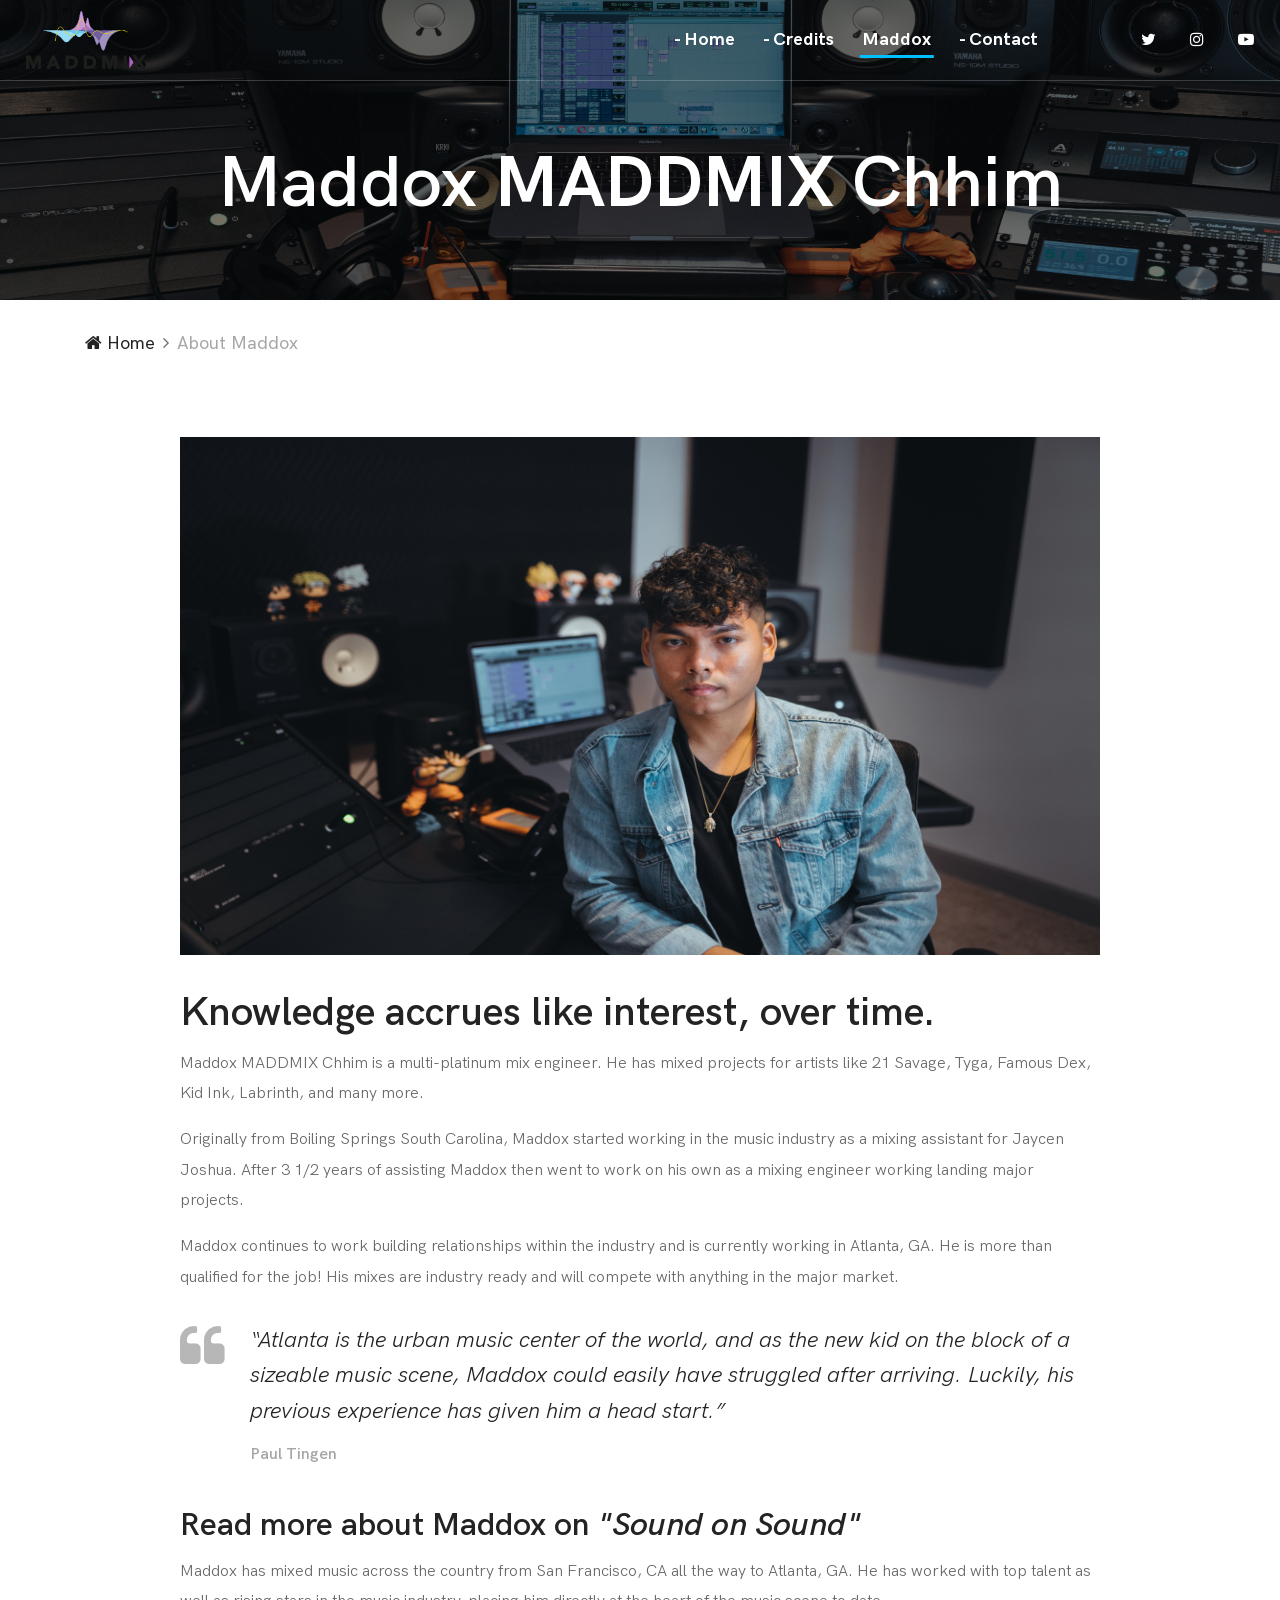
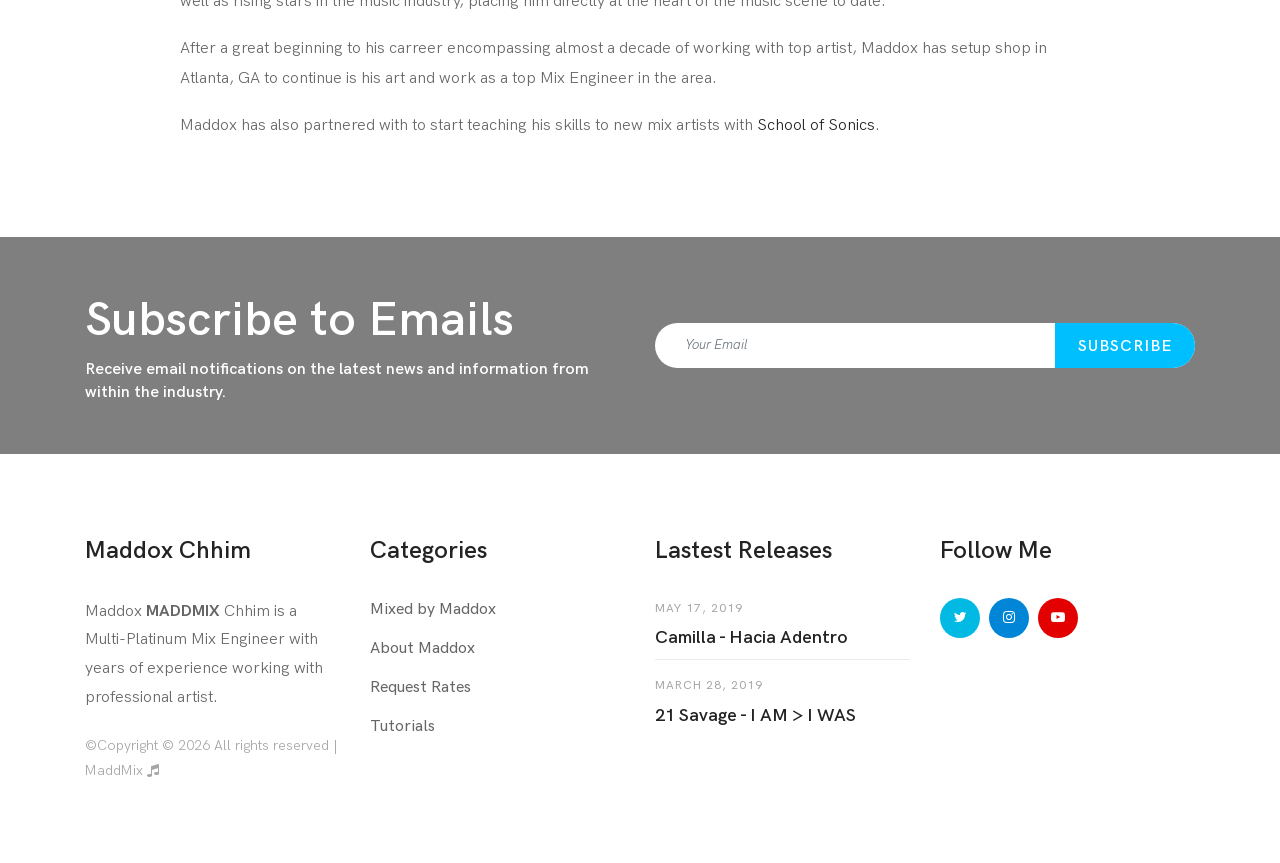
<file: about.html>
<!DOCTYPE html>
<html lang="en">

<head>
    <meta charset="UTF-8">
    <meta http-equiv="X-UA-Compatible" content="IE=edge">
    <meta name="viewport" content="width=device-width, initial-scale=1, shrink-to-fit=no">
    <title>MaddMix</title>
    <meta name="twitter:card" content="Maddox Chhim">
    <meta name="twitter:site" content="@maddoxchhim">
    <meta name="twitter:title" content="Maddox MaddMix Chhim">
    <meta name="twitter:description" content="Maddox MaddMix Chhim is a Multi-Platinum Mix Engineer with years of experience working with professional artist.">
    <meta name="twitter:creator" content="@maddoxchhim">
    <meta name="twitter:image" content="https://pbs.twimg.com/profile_images/1021459312164581377/rj-jFl7R_400x400.jpg">
    <link rel="icon" href="./img/bg-img/logo.png">
    <link rel="stylesheet" href="style.css">
</head>

<body>
    <div id="preloader">
        <div class="preloader-thumbnail"> <img src="./img/core-img/preloader.png" alt=""></div>
    </div>
    <header class="header-area">
        <div class="main-header-area">
            <div class="classy-nav-container breakpoint-off">
                <nav class="classy-navbar justify-content-between" id="pocaNav">
                    <a class="nav-brand" href="index.html"><img src="./img/bg-img/logo.png" alt=""></a>
                    <div class="classy-navbar-toggler"> <span class="navbarToggler"><span></span><span></span><span></span></span>
                    </div>
                    <div class="classy-menu">
                        <div class="classycloseIcon">
                            <div class="cross-wrap"><span class="top"></span><span class="bottom"></span></div>
                        </div>
                        <div class="classynav">
                            <ul id="nav">
                                <li><a href="./index.html">- Home</a></li>
                                <li><a href="./credits.html">- Credits</a></li>
                                <li class="current-item"><a href="./about.html"> Maddox</a></li>
                                <li><a href="./contact.html">- Contact</a></li>
                            </ul>
                            <div class="top-search-area"></div>
                            <div class="top-social-area">
                                <a href="https://twitter.com/maddoxchhim" class="fa fa-twitter" aria-hidden="true"></a>
                                <a href="https://instagram.com/maddmix" class="fa fa-instagram" aria-hidden="true"></a>
                                <a href="https://www.youtube.com/channel/UCFAqXfN6iyW7nktnCGtldpQ" class="fa fa-youtube-play" aria-hidden="true"></a>
                            </div>
                        </div>
                    </div>
                </nav>
            </div>
        </div>
    </header>
    <div class="breadcumb-area bg-img bg-overlay" style="background-image: url(img/bg-img/1.jpg);">
        <div class="container h-100">
            <div class="row h-100 align-items-center">
                <div class="col-12">
                    <h2 class="title mt-70">Maddox <strong>MADDMIX</strong> Chhim</h2></div>
            </div>
        </div>
    </div>
    <div class="breadcumb--con">
        <div class="container">
            <div class="row">
                <div class="col-12">
                    <nav aria-label="breadcrumb">
                        <ol class="breadcrumb">
                            <li class="breadcrumb-item"><a href="./index.html"><i class="fa fa-home"></i> Home</a></li>
                            <li class="breadcrumb-item active" aria-current="page">About Maddox</li>
                        </ol>
                    </nav>
                </div>
            </div>
        </div>
    </div>
    <section class="about-us-area section-padding-0-80 mt-50">
        <div class="container">
            <div class="row justify-content-center">
                <div class="col-12 col-lg-10">
                    <div class="about-us-content"> <img src="./img/bg-img/31.jpg" class="mb-30" alt="">
                        <h1>Knowledge accrues like interest, over time.</h1>
                        <p>Maddox MADDMIX Chhim is a multi-platinum mix engineer. He has mixed projects for artists like 21 Savage, Tyga, Famous Dex, Kid Ink, Labrinth, and many more.</p>
                        <p>Originally from Boiling Springs South Carolina, Maddox started working in the music industry as a mixing assistant for Jaycen Joshua. After 3 1/2 years of assisting Maddox then went to work on his own as a mixing engineer working landing major projects.</p>
                        <p>Maddox continues to work building relationships within the industry and is currently working in Atlanta, GA. He is more than qualified for the job! His mixes are industry ready and will compete with anything in the major market.</p>
                        <blockquote class="poca-blockquote d-flex">
                            <div class="icon"> <i class="fa fa-quote-left" aria-hidden="true"></i></div>
                            <div class="text">
                                <h5>“Atlanta is the urban music center
                                of the world, and as the new kid on the block of a sizeable music scene, Maddox could easily have struggled after arriving. Luckily, his previous experience has given him a head start.”</h5>
                                <h6>Paul Tingen</h6></div>
                        </blockquote>
                        <h2>Read more about Maddox on <a href="https://www.soundonsound.com/techniques/inside-track-21-savage"><i>"Sound on Sound"</i></a></h2>
                        <p>Maddox has mixed music across the country from San Francisco, CA all the way to Atlanta, GA. He has worked with top talent as well as rising stars in the music industry, placing him directly at the heart of the music scene to date. </p>
                        <p>After a great beginning to his carreer encompassing almost a decade of working with top artist, Maddox has setup shop in Atlanta, GA to continue is his art and work as a top Mix Engineer in the area. </p>    
                        <p>Maddox has also partnered with to start teaching his skills to new mix artists with <a href="https://www.youtube.com/channel/UCFAqXfN6iyW7nktnCGtldpQ">School of Sonics</a>.</p>
                        </div>
                </div>
            </div>
        </div>
    </section>
    <section class="poca-newsletter-area bg-img bg-overlay pt-50 jarallax" style="background-image: url(img/bg-img/37.jpg);">
        <div class="container">
            <div class="row align-items-center">
                <div class="col-12 col-lg-6">
                    <div class="newsletter-content mb-50">
                        <h2>Subscribe to Emails</h2>
                        <h6>Receive email notifications on the latest news and information from within the industry.</h6></div>
                </div>
                <div class="col-12 col-lg-6">
                    <div class="newsletter-form mb-50">
                        <form action="#" method="post">
                            <input type="email" name="nl-email" class="form-control" placeholder="Your Email">
                            <button type="submit" class="btn">Subscribe</button>
                        </form>
                    </div>
                </div>
            </div>
        </div>
    </section>
    <footer class="footer-area section-padding-80-0">
        <div class="container">
            <div class="row">
                <div class="col-12 col-sm-6 col-lg-3">
                    <div class="single-footer-widget mb-80">
                        <h4 class="widget-title">Maddox Chhim</h4>
                        <p>Maddox <strong>MADDMIX</strong> Chhim is a Multi-Platinum Mix Engineer with years of experience working with professional artist.</p>
                        <div class="copywrite-content">
                            <p>&copy;Copyright &copy;
                                <script>
                                    document.write(new Date().getFullYear());
                                </script> All rights reserved | MaddMix <i class="fa fa-music" aria-hidden="true"></i></p>
                        </div>
                    </div>
                </div>
                <div class="col-12 col-sm-6 col-lg-3">
                    <div class="single-footer-widget mb-80">
                        <h4 class="widget-title">Categories</h4>
                        <nav>
                            <ul class="catagories-nav">
                                <li><a href="./credits.html">Mixed by Maddox</a></li>
                                <li><a href="./about.html">About Maddox</a></li>
                                <li><a href="./contact.html">Request Rates</a></li>
                                <li><a href="https://www.youtube.com/channel/UCFAqXfN6iyW7nktnCGtldpQ">Tutorials</a></li>
                            </ul>
                        </nav>
                    </div>
                </div>
                <div class="col-12 col-sm-6 col-lg-3">
                    <div class="single-footer-widget mb-80">
                        <h4 class="widget-title">Lastest Releases</h4>
                        <div class="single-latest-episodes">
                            <p class="episodes-date">May 17, 2019</p> <a href="#" class="episodes-title">Camilla - Hacia Adentro</a></div>
                        <div class="single-latest-episodes">
                            <p class="episodes-date">March 28, 2019</p> <a href="#" class="episodes-title">21 Savage - I AM > I WAS</a></div>
                    </div>
                </div>
                <div class="col-12 col-sm-6 col-lg-3">
                    <div class="single-footer-widget mb-80">
                        <h4 class="widget-title">Follow Me</h4>
                        <div class="footer-social-info"> <a href="https://twitter.com/maddoxchhim" class="twitter" data-toggle="tooltip" data-placement="top" title="Twitter"><i class="fa fa-twitter"></i></a> <a href="https://instagram.com/maddmix" class="instagram" data-toggle="tooltip" data-placement="top" title="Instagram"><i class="fa fa-instagram"></i></a> <a href="https://www.youtube.com/channel/UCFAqXfN6iyW7nktnCGtldpQ" class="youtube" data-toggle="tooltip" data-placement="top" title="YouTube"><i class="fa fa-youtube-play"></i></a></div>
                    </div>
                </div>
            </div>
        </div>
    </footer>
    <script src="js/jquery.min.js"></script>
    <script src="js/popper.min.js"></script>
    <script src="js/bootstrap.min.js"></script>
    <script src="js/poca.bundle.js"></script>
    <script src="js/default-assets/active.js"></script>
</body>
</file>
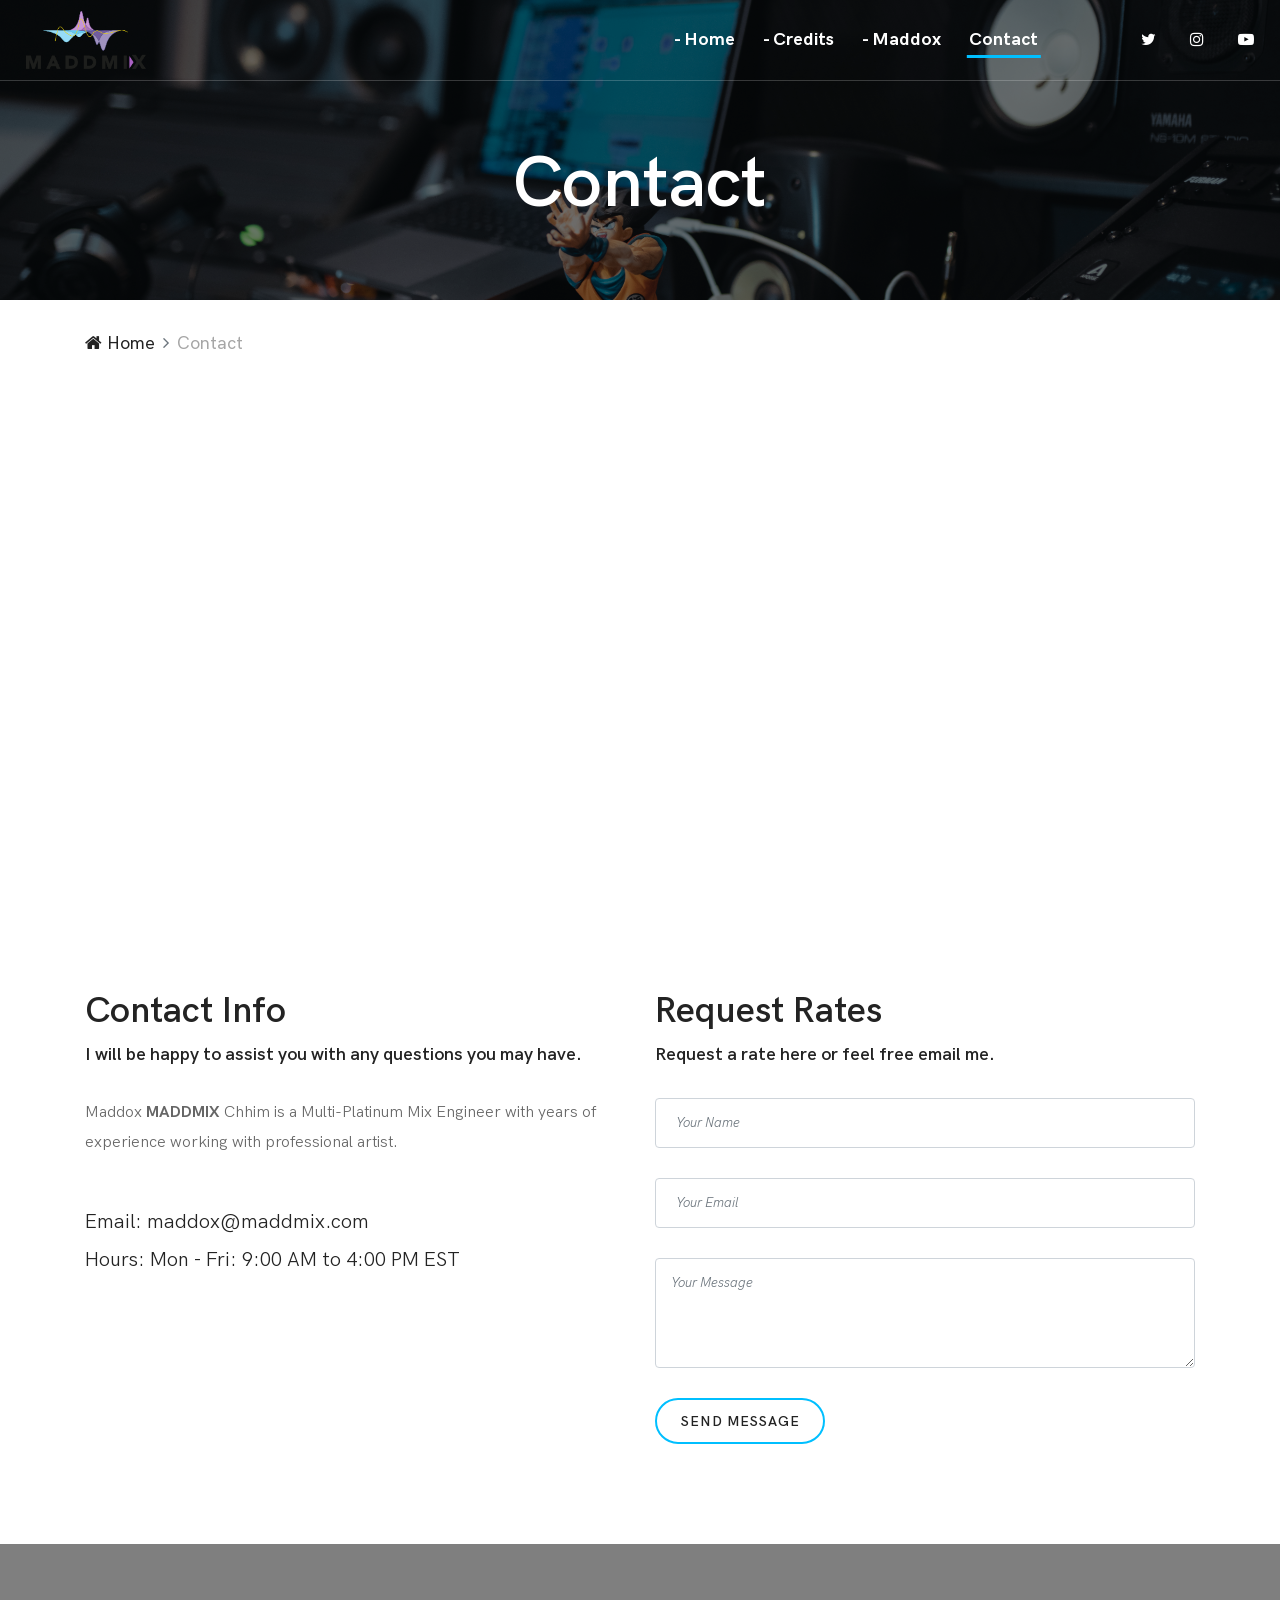
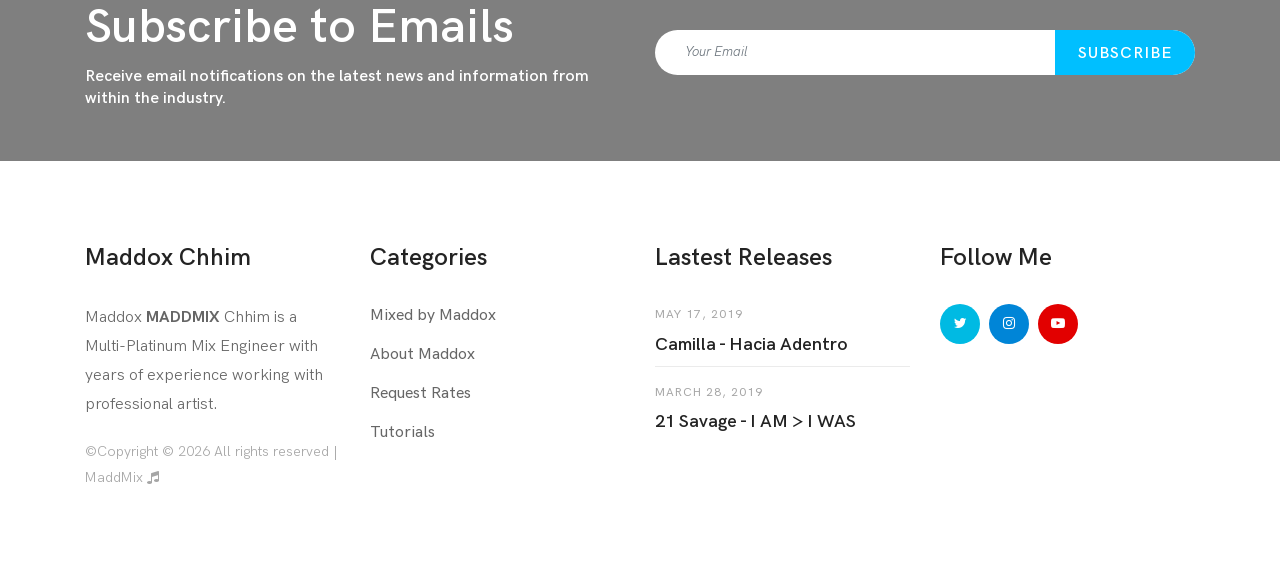
<file: contact.html>
<!DOCTYPE html>
<html lang="en">

<head>
    <meta charset="UTF-8">
    <meta http-equiv="X-UA-Compatible" content="IE=edge">
    <meta name="viewport" content="width=device-width, initial-scale=1, shrink-to-fit=no">
    <title>MaddMix</title>
    <meta name="twitter:card" content="Maddox Chhim">
    <meta name="twitter:site" content="@maddoxchhim">
    <meta name="twitter:title" content="Maddox MaddMix Chhim">
    <meta name="twitter:description" content="Maddox MaddMix Chhim is a Multi-Platinum Mix Engineer with years of experience working with professional artist.">
    <meta name="twitter:creator" content="@maddoxchhim">
    <meta name="twitter:image" content="https://pbs.twimg.com/profile_images/1021459312164581377/rj-jFl7R_400x400.jpg">
    <link rel="icon" href="./img/bg-img/logo.png">
    <link rel="stylesheet" href="style.css">
</head>

<body>
    <div id="preloader">
        <div class="preloader-thumbnail"> <img src="./img/core-img/preloader.png" alt=""></div>
    </div>
    <header class="header-area">
        <div class="main-header-area">
            <div class="classy-nav-container breakpoint-off">
                <nav class="classy-navbar justify-content-between" id="pocaNav">
                    <a class="nav-brand" href="index.html"><img src="./img/bg-img/logo.png" alt=""></a>
                    <div class="classy-navbar-toggler"> <span class="navbarToggler"><span></span><span></span><span></span></span>
                    </div>
                    <div class="classy-menu">
                        <div class="classycloseIcon">
                            <div class="cross-wrap"><span class="top"></span><span class="bottom"></span></div>
                        </div>
                        <div class="classynav">
                            <ul id="nav">
                                <li><a href="./index.html">- Home</a></li>
                                <li><a href="./credits.html">- Credits</a></li>
                                <li><a href="./about.html">- Maddox</a></li>
                                <li class="current-item"><a href="./contact.html"> Contact</a></li>
                            </ul>
                            <div class="top-search-area"></div>
                            <div class="top-social-area">
                                <a href="https://twitter.com/maddoxchhim" class="fa fa-twitter" aria-hidden="true"></a>
                                <a href="https://instagram.com/maddmix" class="fa fa-instagram" aria-hidden="true"></a>
                                <a href="https://www.youtube.com/channel/UCFAqXfN6iyW7nktnCGtldpQ" class="fa fa-youtube-play" aria-hidden="true"></a>
                            </div>
                        </div>
                    </div>
                </nav>
            </div>
        </div>
    </header>
    <div class="breadcumb-area bg-img bg-overlay" style="background-image: url(img/bg-img/studio1.jpg);">
        <div class="container h-100">
            <div class="row h-100 align-items-center">
                <div class="col-12">
                    <h2 class="title mt-70">Contact</h2></div>
            </div>
        </div>
    </div>
    <div class="breadcumb--con">
        <div class="container">
            <div class="row">
                <div class="col-12">
                    <nav aria-label="breadcrumb">
                        <ol class="breadcrumb">
                            <li class="breadcrumb-item"><a href="./index.html"><i class="fa fa-home"></i> Home</a></li>
                            <li class="breadcrumb-item active" aria-current="page">Contact</li>
                        </ol>
                    </nav>
                </div>
            </div>
        </div>
    </div>
    <section class="poca-contact-area mt-50 mb-100">
        <div class="container">
            <div class="row">
                <div class="col-12">
                    <div class="google-maps mb-100">
                        <iframe src="https://maps.google.com/maps?q=atlanta%20georgia&t=&z=13&ie=UTF8&iwloc=&output=embed" allowfullscreen></iframe>
                    </div>
                </div>
            </div>
            <div class="row">
                <div class="col-12 col-md-6">
                    <div class="contact-information">
                        <div class="contact-heading mb-50">
                            <h2>Contact Info</h2>
                            <h6>I will be happy to assist you with any questions you may have.</h6>
                            <p>Maddox <strong>MADDMIX</strong> Chhim is a Multi-Platinum Mix Engineer with years of experience working with professional artist.</p>
                        </div>
                        <h5>Email: maddox@maddmix.com</h5>
                        <h5>Hours: Mon - Fri: 9:00 AM to 4:00 PM EST</h5></div>
                </div>
                <div class="col-12 col-md-6">
                    <div class="contact-form">
                        <div class="contact-heading">
                            <h2>Request Rates</h2>
                            <h5>Request a rate here or feel free email me.</h5></div>
                        <form action="#" method="post">
                            <div class="row">
                                <div class="col-12">
                                    <input type="text" name="message-name" class="form-control mb-30" placeholder="Your Name">
                                </div>
                                <div class="col-12">
                                    <input type="email" name="message-email" class="form-control mb-30" placeholder="Your Email">
                                </div>
                                <div class="col-12">
                                    <textarea name="message" class="form-control mb-30" placeholder="Your Message"></textarea>
                                </div>
                                <div class="col-12">
                                    <button type="submit" class="btn poca-btn">Send Message</button>
                                </div>
                            </div>
                        </form>
                    </div>
                </div>
            </div>
        </div>
    </section>
    <section class="poca-newsletter-area bg-img bg-overlay pt-50 jarallax" style="background-image: url(img/bg-img/37.jpg);">
        <div class="container">
            <div class="row align-items-center">
                <div class="col-12 col-lg-6">
                    <div class="newsletter-content mb-50">
                        <h2>Subscribe to Emails</h2>
                        <h6>Receive email notifications on the latest news and information from within the industry.</h6></div>
                </div>
                <div class="col-12 col-lg-6">
                    <div class="newsletter-form mb-50">
                        <form action="#" method="post">
                            <input type="email" name="nl-email" class="form-control" placeholder="Your Email">
                            <button type="submit" class="btn">Subscribe</button>
                        </form>
                    </div>
                </div>
            </div>
        </div>
    </section>
    <footer class="footer-area section-padding-80-0">
        <div class="container">
            <div class="row">
                <div class="col-12 col-sm-6 col-lg-3">
                    <div class="single-footer-widget mb-80">
                        <h4 class="widget-title">Maddox Chhim</h4>
                        <p>Maddox <strong>MADDMIX</strong> Chhim is a Multi-Platinum Mix Engineer with years of experience working with professional artist.</p>
                        <div class="copywrite-content">
                            <p>&copy;Copyright &copy;
                                <script>
                                    document.write(new Date().getFullYear());
                                </script> All rights reserved | MaddMix <i class="fa fa-music" aria-hidden="true"></i></p>
                        </div>
                    </div>
                </div>
                <div class="col-12 col-sm-6 col-lg-3">
                    <div class="single-footer-widget mb-80">
                        <h4 class="widget-title">Categories</h4>
                        <nav>
                            <ul class="catagories-nav">
                                <li><a href="./credits.html">Mixed by Maddox</a></li>
                                <li><a href="./about.html">About Maddox</a></li>
                                <li><a href="./contact.html">Request Rates</a></li>
                                <li><a href="https://www.youtube.com/channel/UCFAqXfN6iyW7nktnCGtldpQ">Tutorials</a></li>
                            </ul>
                        </nav>
                    </div>
                </div>
                <div class="col-12 col-sm-6 col-lg-3">
                    <div class="single-footer-widget mb-80">
                        <h4 class="widget-title">Lastest Releases</h4>
                        <div class="single-latest-episodes">
                            <p class="episodes-date">May 17, 2019</p> <a href="#" class="episodes-title">Camilla - Hacia Adentro</a></div>
                        <div class="single-latest-episodes">
                            <p class="episodes-date">March 28, 2019</p> <a href="#" class="episodes-title">21 Savage - I AM > I WAS</a></div>
                    </div>
                </div>
                <div class="col-12 col-sm-6 col-lg-3">
                    <div class="single-footer-widget mb-80">
                        <h4 class="widget-title">Follow Me</h4>
                        <div class="footer-social-info"> <a href="https://twitter.com/maddoxchhim" class="twitter" data-toggle="tooltip" data-placement="top" title="Twitter"><i class="fa fa-twitter"></i></a> <a href="https://instagram.com/maddmix" class="instagram" data-toggle="tooltip" data-placement="top" title="Instagram"><i class="fa fa-instagram"></i></a> <a href="https://www.youtube.com/channel/UCFAqXfN6iyW7nktnCGtldpQ" class="youtube" data-toggle="tooltip" data-placement="top" title="YouTube"><i class="fa fa-youtube-play"></i></a></div>
                    </div>
                </div>
            </div>
        </div>
    </footer>
    <script src="js/jquery.min.js"></script>
    <script src="js/popper.min.js"></script>
    <script src="js/bootstrap.min.js"></script>
    <script src="js/poca.bundle.js"></script>
    <script src="js/default-assets/active.js"></script>
</body>

</html>
</file>
<file: style.css>
/* *********************************************
[Master Stylesheet]

Template Name: Poca - Podcast & Music Template
Template Author: Colorlib
Version: 1.0.0
Last Update: Dec 14, 2018

*********************************************

[Tables of CSS Content]

+ body
 - 01.0 Reboot CSS
 - 02.0 Spacing CSS
 - 03.0 Preloader CSS
 - 04.0 Heading CSS
 - 05.0 Backtotop CSS
 - 06.0 Buttons CSS
 - 07.0 Header CSS
 - 08.0 Hero CSS
 - 09.0 Music CSS
 - 10.0 Guest CSS
 - 11.0 About CSS
 - 12.0 Newsletter CSS
 - 13.0 Breadcrumb CSS
 - 14.0 Blog CSS
 - 15.0 Widget CSS
 - 16.0 Footer CSS
 - 17.0 Contact CSS

  ---------------------------------------------
  [Color Codes]

  $heading: #232323; [Heading Color]
  $text: #666666; [Text Color]
  $bg-gray: #f4f4f4; [Gray Background]
  $primary: #00BFFF; [Primary Color]
  $white: #ffffff; [White Color]
  $dark: #000000; [Dark Color]
  $border: #ebebeb; [Border Color]
  $hover: #00BFFF; [Hover Color]
  $secondary: #a6a6a6; [Secondary Color]

  ---------------------------------------------
  [Font Family: 'HK Grotesk']
--------------------------------------------- */
/* Import Fonts & All CSS */
@import url(css/default-assets/hkgrotesk-fonts.css);
@import url(css/bootstrap.min.css);
@import url(css/animate.css);
@import url(css/default-assets/classy-nav.css);
@import url(css/owl.carousel.min.css);
@import url(css/default-assets/audioplayer.css);
@import url(css/font-awesome.min.css);
/* :: 1.0 Reboot CSS */
* {
  margin: 0;
  padding: 0; }

body {
  font-family: "HK Grotesk";
  font-weight: 400;
  font-size: 14px; }

h1,
h2,
h3,
h4,
h5,
h6 {
  font-family: "HK Grotesk";
  color: #232323;
  line-height: 1.4;
  font-weight: 600; }

a,
a:active,
a:focus,
a:hover {
  color: #232323;
  text-decoration: none;
  -webkit-transition-duration: 500ms;
  -o-transition-duration: 500ms;
  transition-duration: 500ms;
  outline: none; }

li {
  list-style: none; }

p {
  line-height: 1.9;
  color: #666666;
  font-size: 16px;
  font-weight: 400; }

img {
  max-width: 100%;
  height: auto; }

ul {
  margin: 0;
  padding: 0; }
  ul li {
    margin: 0;
    padding: 0; }

.bg-overlay {
  position: relative;
  z-index: 1; }
  .bg-overlay::after {
    position: absolute;
    content: "";
    height: 100%;
    width: 100%;
    top: 0;
    left: 0;
    z-index: -1;
    background-color: rgba(0, 0, 0, 0.5); }

.box-shadow {
  -webkit-box-shadow: 0 10px 50px 0 rgba(0, 0, 0, 0.2);
  box-shadow: 0 10px 50px 0 rgba(0, 0, 0, 0.2); }

.bg-img {
  background-position: center center;
  background-size: cover;
  background-repeat: no-repeat; }

.jarallax {
  position: relative;
  z-index: 0; }
  .jarallax > .jarallax-img {
    position: absolute;
    object-fit: cover;
    font-family: 'object-fit: cover;';
    top: 0;
    left: 0;
    width: 100%;
    height: 100%;
    z-index: -1; }

#success_fail_info {
  margin-bottom: 30px;
  color: #ffffff;
  text-align: center; }

.mfp-iframe-holder .mfp-close {
  top: 0;
  width: 30px;
  height: 30px;
  background-color: #00bfff;
  text-align: center;
  right: 0;
  padding-right: 0;
  line-height: 32px; }

.bg-transparent {
  background-color: transparent !important; }

/* ::2.0 Spacing CSS */
.mt-15 {
  margin-top: 15px; }

.mt-30 {
  margin-top: 30px; }

.mt-40 {
  margin-top: 40px; }

.mt-50 {
  margin-top: 50px; }

.mt-70 {
  margin-top: 70px; }

.mt-100 {
  margin-top: 100px; }

.mt-150 {
  margin-top: 150px; }

.mr-15 {
  margin-right: 15px; }

.mr-30 {
  margin-right: 30px; }

.mr-50 {
  margin-right: 50px; }

.mr-100 {
  margin-right: 100px; }

.mb-15 {
  margin-bottom: 15px; }

.mb-30 {
  margin-bottom: 30px; }

.mb-40 {
  margin-bottom: 40px; }

.mb-50 {
  margin-bottom: 50px; }

.mb-70 {
  margin-bottom: 70px; }

.mb-80 {
  margin-bottom: 80px; }

.mb-100 {
  margin-bottom: 100px; }

.ml-15 {
  margin-left: 15px; }

.ml-30 {
  margin-left: 30px; }

.ml-50 {
  margin-left: 50px; }

.ml-100 {
  margin-left: 100px; }

.pt-50 {
  padding-top: 50px !important; }

.section-padding-80 {
  padding-top: 80px;
  padding-bottom: 80px; }

.section-padding-0-80 {
  padding-top: 0;
  padding-bottom: 80px; }

.section-padding-80-0 {
  padding-top: 80px;
  padding-bottom: 0; }

/* :: 3.0 Preloader CSS */
#preloader {
  position: fixed;
  width: 100%;
  height: 100%;
  z-index: 99999;
  top: 0;
  left: 0;
  background-color: #f4f4f4;
  display: -webkit-box;
  display: -ms-flexbox;
  display: flex;
  -webkit-box-align: center;
  -ms-flex-align: center;
  align-items: center;
  -webkit-box-pack: center;
  -ms-flex-pack: center;
  justify-content: center; }
  #preloader .preloader-thumbnail {
    max-width: 50px;
    -webkit-animation: pocarotate linear 1s infinite;
    animation: pocarotate linear 1s infinite; }

@-webkit-keyframes pocarotate {
  0% {
    -webkit-transform: rotate(0deg);
    -ms-transform: rotate(0deg);
    transform: rotate(0deg); }
  100% {
    -webkit-transform: rotate(360deg);
    -ms-transform: rotate(360deg);
    transform: rotate(360deg); } }
@keyframes pocarotate {
  0% {
    -webkit-transform: rotate(0deg);
    -ms-transform: rotate(0deg);
    transform: rotate(0deg); }
  100% {
    -webkit-transform: rotate(360deg);
    -ms-transform: rotate(360deg);
    transform: rotate(360deg); } }
/* :: 4.0 Heading CSS */
.section-heading {
  position: relative;
  z-index: 1;
  margin-bottom: 50px; }
  .section-heading h2 {
    font-size: 44px;
    text-transform: capitalize;
    margin-bottom: 10px; }
    @media only screen and (min-width: 992px) and (max-width: 1199px) {
      .section-heading h2 {
        font-size: 30px; } }
    @media only screen and (min-width: 768px) and (max-width: 991px) {
      .section-heading h2 {
        font-size: 30px;
        margin-bottom: 15px; } }
    @media only screen and (max-width: 767px) {
      .section-heading h2 {
        font-size: 24px;
        margin-bottom: 15px; } }
  .section-heading .line {
    width: 70px;
    height: 5px;
    background-color: #00bfff; }
  .section-heading.text-center .line {
    margin: 0 auto; }
  .section-heading.white h2 {
    color: #ffffff; }

/* :: 5.0 Backtotop CSS */
#scrollUp {
  bottom: 50px;
  font-size: 22px;
  line-height: 42px;
  right: 0;
  width: 40px;
  background-color: #00bfff;
  color: #ffffff;
  text-align: center;
  height: 40px;
  -webkit-transition-duration: 500ms;
  -o-transition-duration: 500ms;
  transition-duration: 500ms;
  border-radius: 2px 0 0 2px; }
  #scrollUp:focus, #scrollUp:hover {
    background-color: #000000; }

/* :: 6.0 Buttons CSS */
.poca-btn {
  position: relative;
  z-index: 1;
  min-width: 170px;
  height: 46px;
  line-height: 43px;
  font-size: 14px;
  font-weight: 600;
  display: inline-block;
  padding: 0 20px;
  text-align: center;
  text-transform: uppercase;
  color: #232323;
  border-radius: 30px;
  background-color: #ffffff;
  -webkit-transition: all 500ms;
  -o-transition: all 500ms;
  transition: all 500ms;
  border: 2px solid #00bfff;
  letter-spacing: 1px; }
  .poca-btn.active, .poca-btn:focus, .poca-btn:hover {
    box-shadow: none;
    background-color: #00bfff;
    color: #ffffff; }
  .poca-btn.btn-2 {
    background-color: #ffffff;
    color: #232323;
    border: none;
    line-height: 46px; }
    .poca-btn.btn-2:focus, .poca-btn.btn-2:hover {
      background-color: #ffffff;
      color: #232323;
      border: none; }

/* :: 7.0 Header CSS */
.header-area {
  position: fixed;
  z-index: 599;
  width: 100%;
  left: 0;
  top: 0;
  -webkit-transition-duration: 500ms;
  -o-transition-duration: 500ms;
  transition-duration: 500ms;
  border-bottom: 1px solid rgba(255, 255, 255, 0.2); }
  .header-area .main-header-area.sticky {
    top: 0;
    width: 100%;
    position: fixed;
    background-color: #000000;
    box-shadow: 0 3px 50px rgba(0, 0, 0, 0);
    border-bottom: none;
    left: 0;
    z-index: 650;
    border-bottom-color: transparent; }

.classy-nav-container {
  background-color: transparent;
  padding: 0 2%; }
  @media only screen and (max-width: 767px) {
    .classy-nav-container {
      padding: 0 15px; } }
  .classy-nav-container .classy-navbar {
    height: 80px;
    padding: 0; }
    @media only screen and (max-width: 767px) {
      .classy-nav-container .classy-navbar {
        height: 70px; } }
    @media only screen and (max-width: 767px) {
      .classy-nav-container .classy-navbar .nav-brand {
        max-width: 90px;
        margin-right: 15px; } }
    .classy-nav-container .classy-navbar .classynav ul li a {
      position: relative;
      z-index: 1;
      font-weight: 700;
      font-size: 18px;
      text-transform: capitalize;
      color: #ffffff; }
      .classy-nav-container .classy-navbar .classynav ul li a:focus, .classy-nav-container .classy-navbar .classynav ul li a:hover {
        color: #00bfff; }
      @media only screen and (min-width: 992px) and (max-width: 1199px) {
        .classy-nav-container .classy-navbar .classynav ul li a {
          font-size: 14px; } }
      @media only screen and (min-width: 768px) and (max-width: 991px) {
        .classy-nav-container .classy-navbar .classynav ul li a {
          border-bottom: none;
          font-size: 14px; } }
      @media only screen and (max-width: 767px) {
        .classy-nav-container .classy-navbar .classynav ul li a {
          border-bottom: none;
          font-size: 14px; } }
    .classy-nav-container .classy-navbar .classynav ul li.cn-dropdown-item ul li a {
      font-size: 14px;
      text-transform: capitalize; }
    .classy-nav-container .classy-navbar .classynav ul li.current-item a::after {
      content: '';
      position: absolute;
      width: 80%;
      height: 3px;
      background-color: #00bfff;
      bottom: 0;
      left: 50%;
      -webkit-transform: translateX(-50%);
      -ms-transform: translateX(-50%);
      transform: translateX(-50%);
      z-index: 1; }
      @media only screen and (min-width: 768px) and (max-width: 991px) {
        .classy-nav-container .classy-navbar .classynav ul li.current-item a::after {
          width: 100%;
          height: 1px; } }
      @media only screen and (max-width: 767px) {
        .classy-nav-container .classy-navbar .classynav ul li.current-item a::after {
          width: 100%;
          height: 1px; } }

.classynav ul li.has-down > a::after,
.classynav ul li.megamenu-item > a::after {
  color: #ffffff; }

.breakpoint-off .classynav ul li .dropdown {
  background-color: #000000; }

.classynav ul li .dropdown li a {
  border-bottom: none;
  height: 40px; }

.classynav ul li .dropdown li .dropdown li .dropdown li a,
.classynav ul li .dropdown li .dropdown li a {
  border-bottom: none; }

.top-search-area {
  margin: 0 30px;
  padding-right: 30px;
  border-right: 1px solid rgba(255, 255, 255, 0.2); }
  @media only screen and (min-width: 992px) and (max-width: 1199px) {
    .top-search-area {
      margin: 0 15px;
      padding-right: 15px; } }
  @media only screen and (min-width: 768px) and (max-width: 991px) {
    .top-search-area {
      margin: 15px 15px 30px;
      padding-right: 0;
      border-right: none; } }
  @media only screen and (max-width: 767px) {
    .top-search-area {
      margin: 15px 15px 30px;
      padding-right: 0;
      border-right: none; } }
  .top-search-area form {
    position: relative;
    width: 210px;
    z-index: 1; }
    @media only screen and (min-width: 992px) and (max-width: 1199px) {
      .top-search-area form {
        width: 180px; } }
    @media only screen and (min-width: 768px) and (max-width: 991px) {
      .top-search-area form {
        width: 220px; } }
    @media only screen and (max-width: 767px) {
      .top-search-area form {
        width: 220px; } }
    .top-search-area form input.form-control {
      width: 100%;
      height: 35px;
      background-color: transparent;
      border-radius: 0;
      border: none;
      font-size: 14px;
      font-style: italic;
      color: #ffffff; }
      .top-search-area form input.form-control:focus {
        background-color: transparent;
        box-shadow: none; }
    .top-search-area form button {
      cursor: pointer;
      position: absolute;
      top: 0;
      right: 0;
      z-index: 10;
      border: none;
      width: 35px;
      height: 35px;
      line-height: 35px;
      background-color: transparent;
      color: #ffffff;
      text-align: right; }
      .top-search-area form button:focus {
        outline: none; }

.top-social-area {
  position: relative;
  z-index: 1; }
  @media only screen and (min-width: 768px) and (max-width: 991px) {
    .top-social-area {
      margin-left: 30px; } }
  @media only screen and (max-width: 767px) {
    .top-social-area {
      margin-left: 30px; } }
  .top-social-area a {
    display: inline-block;
    font-size: 16px;
    margin: 0 15px;
    color: #ffffff; }
    @media only screen and (min-width: 992px) and (max-width: 1199px) {
      .top-social-area a {
        margin: 0 5px; } }
    .top-social-area a:first-child {
      margin-left: 0; }
    .top-social-area a:last-child {
      margin-right: 0; }
    .top-social-area a:focus, .top-social-area a:hover {
      font-size: 16px;
      color: #00bfff; }

@media only screen and (min-width: 768px) and (max-width: 991px) {
  .breakpoint-on .classy-navbar .classy-menu {
    background-color: #000000;
    box-shadow: 0 0 30px 0 rgba(255, 255, 255, 0.2); }

  .breakpoint-on .classynav > ul > li > a {
    background-color: #000000; }

  .classycloseIcon .cross-wrap span {
    background-color: #ffffff; } }
@media only screen and (max-width: 767px) {
  .breakpoint-on .classy-navbar .classy-menu {
    background-color: #000000;
    box-shadow: 0 0 30px 0 rgba(255, 255, 255, 0.2); }

  .breakpoint-on .classynav > ul > li > a {
    background-color: #000000; }

  .classycloseIcon .cross-wrap span {
    background-color: #ffffff; } }
/* :: 8.0 Hero CSS */
.welcome-welcome-slide {
  position: relative;
  z-index: 2;
  width: 100%;
  height: 950px; }
  @media only screen and (max-width: 767px) {
    .welcome-welcome-slide {
      height: 1200px; } }
  @media only screen and (min-width: 480px) and (max-width: 767px) {
    .welcome-welcome-slide {
      height: 1300px; } }

.welcome-text {
  position: relative;
  z-index: 1; }
  .welcome-text h2 {
    font-size: 72px;
    color: #ffffff;
    display: block;
    text-transform: capitalize; }
    @media only screen and (min-width: 992px) and (max-width: 1199px) {
      .welcome-text h2 {
        font-size: 48px; } }
    @media only screen and (min-width: 768px) and (max-width: 991px) {
      .welcome-text h2 {
        font-size: 48px; } }
    @media only screen and (max-width: 767px) {
      .welcome-text h2 {
        font-size: 36px; } }
  .welcome-text h5 {
    font-size: 18px;
    color: #ffffff;
    margin-bottom: 40px; }

/* :: 9.0 Music CSS */
.poca-music-area {
  position: relative;
  z-index: 2;
  background-color: #ffffff; }
  .poca-music-area .poca-music-thumbnail {
    position: relative;
    z-index: 1;
    -webkit-box-flex: 0;
    -ms-flex: 0 0 260px;
    flex: 0 0 260px;
    max-width: 260px;
    width: 260px; }
    @media only screen and (min-width: 768px) and (max-width: 991px) {
      .poca-music-area .poca-music-thumbnail {
        -webkit-box-flex: 0;
        -ms-flex: 0 0 300px;
        flex: 0 0 300px;
        max-width: 300px;
        width: 300px; } }
    @media only screen and (max-width: 767px) {
      .poca-music-area .poca-music-thumbnail {
        -webkit-box-flex: 0;
        -ms-flex: 0 0 100%;
        flex: 0 0 100%;
        max-width: 100%;
        width: 100%; } }
  .poca-music-area .poca-music-content {
    -webkit-box-flex: 0;
    -ms-flex: 0 0 calc(100% - 260px);
    flex: 0 0 calc(100% - 260px);
    max-width: calc(100% - 260px);
    width: calc(100% - 260px);
    position: relative;
    z-index: 1;
    padding: 30px; }
    @media only screen and (min-width: 768px) and (max-width: 991px) {
      .poca-music-area .poca-music-content {
        -webkit-box-flex: 0;
        -ms-flex: 0 0 calc(100% - 300px);
        flex: 0 0 calc(100% - 300px);
        max-width: calc(100% - 300px);
        width: calc(100% - 300px); } }
    @media only screen and (max-width: 767px) {
      .poca-music-area .poca-music-content {
        padding: 20px;
        -webkit-box-flex: 0;
        -ms-flex: 0 0 100%;
        flex: 0 0 100%;
        max-width: 100%;
        width: 100%; } }
    .poca-music-area .poca-music-content .music-published-date {
      font-size: 12px;
      display: block;
      text-transform: uppercase;
      color: #00bfff;
      letter-spacing: 1px;
      font-weight: bold; }
    .poca-music-area .poca-music-content h2 {
      font-size: 36px;
      display: block;
      margin-bottom: 5px;
      line-height: 1.3; }
      @media only screen and (min-width: 992px) and (max-width: 1199px) {
        .poca-music-area .poca-music-content h2 {
          font-size: 24px; } }
      @media only screen and (min-width: 768px) and (max-width: 991px) {
        .poca-music-area .poca-music-content h2 {
          font-size: 24px; } }
      @media only screen and (max-width: 767px) {
        .poca-music-area .poca-music-content h2 {
          font-size: 20px; } }
    .poca-music-area .poca-music-content .music-meta-data p {
      text-transform: uppercase;
      color: #666666;
      font-size: 14px; }
      @media only screen and (max-width: 767px) {
        .poca-music-area .poca-music-content .music-meta-data p {
          font-size: 12px; } }
      .poca-music-area .poca-music-content .music-meta-data p a {
        text-transform: uppercase;
        color: #666666;
        font-size: 14px; }
        @media only screen and (max-width: 767px) {
          .poca-music-area .poca-music-content .music-meta-data p a {
            font-size: 12px; } }
        .poca-music-area .poca-music-content .music-meta-data p a:focus, .poca-music-area .poca-music-content .music-meta-data p a:hover {
          color: #00bfff; }
    .poca-music-area .poca-music-content .likes-share-download {
      position: relative;
      z-index: 1;
      padding-top: 15px;
      border-top: 1px solid #ebebeb; }
      .poca-music-area .poca-music-content .likes-share-download a {
        color: #a6a6a6;
        font-size: 14px; }
        @media only screen and (max-width: 767px) {
          .poca-music-area .poca-music-content .likes-share-download a {
            font-size: 12px; } }
        .poca-music-area .poca-music-content .likes-share-download a:focus, .poca-music-area .poca-music-content .likes-share-download a:hover {
          color: #00bfff; }
  .poca-music-area.style-2 {
    margin-bottom: 30px;
    background-color: #ffffff;
    box-shadow: 0 1px 12px 0 rgba(0, 0, 0, 0.1); }
    .poca-music-area.style-2 .poca-music-thumbnail {
      -webkit-box-flex: 0;
      -ms-flex: 0 0 100%;
      flex: 0 0 100%;
      max-width: 100%;
      width: 100%; }
    .poca-music-area.style-2 .poca-music-content {
      -webkit-box-flex: 0;
      -ms-flex: 0 0 100%;
      flex: 0 0 100%;
      max-width: 100%;
      width: 100%; }

.audioplayer {
  margin: 0;
  padding: 0;
  width: 100%;
  height: auto;
  border: none;
  border-radius: 0;
  padding-bottom: 10px; }
  .audioplayer .audioplayer-playpause {
    width: 35px;
    height: 35px;
    transition: all 0 ease-in-out; }
  .audioplayer .audioplayer-bar::before {
    top: 2px;
    height: 5px;
    background-color: #e1e1e1; }
  .audioplayer .audioplayer-bar > div {
    top: 2px; }
  .audioplayer .audioplayer-bar-loaded {
    display: none; }
  .audioplayer .audioplayer-bar-played {
    background: #00bfff;
    height: 5px; }
    .audioplayer .audioplayer-bar-played::after {
      display: none; }
  .audioplayer .audioplayer-time {
    font-size: 14px;
    color: #232323;
    font-weight: 600; }
  .audioplayer .audioplayer-volume-adjust > div {
    height: 5px; }
  .audioplayer .audioplayer-volume-adjust div div {
    background-color: #00bfff;
    height: 5px; }
  .audioplayer:not(.audioplayer-playing) .audioplayer-playpause, .audioplayer:not(.audioplayer-playing) .audioplayer-playpause:hover {
    background-color: #00bfff; }
  .audioplayer:not(.audioplayer-playing) .audioplayer-playpause a {
    margin-left: 3px;
    border-left: 12px solid #ffffff; }

.poca-projects-menu {
  position: relative;
  z-index: 1; }
  .poca-projects-menu .btn {
    color: #a6a6a6;
    font-size: 20px;
    padding: 0 10px;
    background-color: transparent;
    border-radius: 0;
    font-weight: 600;
    position: relative;
    z-index: 1; }
    @media only screen and (max-width: 767px) {
      .poca-projects-menu .btn {
        font-size: 14px; } }
    .poca-projects-menu .btn.active {
      color: #232323; }
      .poca-projects-menu .btn.active::after {
        position: absolute;
        bottom: 0;
        left: 0;
        width: 100%;
        height: 2px;
        background-color: #00bfff;
        content: '';
        z-index: 1; }
    .poca-projects-menu .btn:focus, .poca-projects-menu .btn:hover {
      box-shadow: none;
      color: #232323; }

.poca-music-player.style-2 .audioplayer {
  background-color: transparent !important; }
  .poca-music-player.style-2 .audioplayer .audioplayer-time {
    color: #ffffff; }

.single-podcast-breadcumb .poca-music-area .poca-music-content .likes-share-download {
  border-color: rgba(255, 255, 255, 0.2); }

/* :: 10.0 Guest CSS */
.single-featured-guest {
  position: relative;
  z-index: 1; }
  .single-featured-guest img {
    width: 100%; }
  .single-featured-guest .guest-info {
    position: relative;
    z-index: 1;
    margin-top: 30px;
    text-align: center; }
    .single-featured-guest .guest-info h5 {
      font-size: 22px;
      display: block;
      margin-bottom: 5px; }
    .single-featured-guest .guest-info span {
      display: block;
      color: #00bfff;
      font-size: 14px;
      margin-bottom: 0; }

/* :: 11.0 About CSS */
.about-us-content {
  position: relative;
  z-index: 1; }
  @media only screen and (max-width: 767px) {
    .about-us-content h1,
    .about-us-content h2 {
      font-size: 24px; } }

/* :: 12.0 Newsletter CSS */
.poca-newsletter-area {
  position: relative;
  z-index: 1;
  background-attachment: fixed; }
  .poca-newsletter-area .newsletter-content h2 {
    color: #ffffff;
    font-size: 48px;
    margin-bottom: 5px; }
    @media only screen and (min-width: 992px) and (max-width: 1199px) {
      .poca-newsletter-area .newsletter-content h2 {
        font-size: 36px; } }
    @media only screen and (min-width: 768px) and (max-width: 991px) {
      .poca-newsletter-area .newsletter-content h2 {
        font-size: 36px; } }
    @media only screen and (max-width: 767px) {
      .poca-newsletter-area .newsletter-content h2 {
        font-size: 24px; } }
  .poca-newsletter-area .newsletter-content h6 {
    color: #ffffff;
    margin-bottom: 0; }
    @media only screen and (max-width: 767px) {
      .poca-newsletter-area .newsletter-content h6 {
        font-size: 14px; } }
  .poca-newsletter-area .newsletter-form {
    position: relative;
    z-index: 1;
    width: 100%; }
    .poca-newsletter-area .newsletter-form .form-control {
      width: 100%;
      height: 45px;
      border-radius: 30px;
      background-color: #ffffff;
      border: none;
      padding: 0 30px;
      font-size: 13px;
      font-style: italic; }
      .poca-newsletter-area .newsletter-form .form-control:focus {
        box-shadow: none; }
    .poca-newsletter-area .newsletter-form button {
      font-weight: 600;
      letter-spacing: 1px;
      padding: 0;
      width: 140px;
      text-transform: uppercase;
      border: none;
      border-radius: 0 30px 30px 0;
      position: absolute;
      line-height: 47px;
      top: 0;
      right: 0;
      z-index: 10;
      height: 45px;
      background-color: #00bfff;
      color: #ffffff; }
      .poca-newsletter-area .newsletter-form button:focus, .poca-newsletter-area .newsletter-form button:hover {
        box-shadow: none;
        background-color: #000000; }
      @media only screen and (max-width: 767px) {
        .poca-newsletter-area .newsletter-form button {
          width: 120px;
          letter-spacing: 0; } }

/* :: 13.0 Breadcrumb CSS */
.breadcumb-area {
  position: relative;
  z-index: 1;
  height: 300px; }
  @media only screen and (max-width: 767px) {
    .breadcumb-area {
      height: 200px; } }
  .breadcumb-area .title {
    font-size: 72px;
    margin-bottom: 0;
    color: #ffffff;
    text-transform: capitalize;
    text-align: center; }
    @media only screen and (min-width: 992px) and (max-width: 1199px) {
      .breadcumb-area .title {
        font-size: 48px; } }
    @media only screen and (min-width: 768px) and (max-width: 991px) {
      .breadcumb-area .title {
        font-size: 56px; } }
    @media only screen and (max-width: 767px) {
      .breadcumb-area .title {
        font-size: 30px; } }
  .breadcumb-area.single-podcast-breadcumb {
    height: auto;
    padding: 180px 0 100px; }

.breadcumb--con .breadcrumb {
  padding: 30px 0;
  margin-bottom: 0;
  list-style: none;
  background-color: transparent;
  border-radius: 0; }
  .breadcumb--con .breadcrumb .breadcrumb-item,
  .breadcumb--con .breadcrumb .breadcrumb-item > a,
  .breadcumb--con .breadcrumb .breadcrumb-item.active {
    font-size: 18px;
    text-transform: capitalize;
    color: #232323;
    font-weight: 500;
    letter-spacing: normal; }
    @media only screen and (max-width: 767px) {
      .breadcumb--con .breadcrumb .breadcrumb-item,
      .breadcumb--con .breadcrumb .breadcrumb-item > a,
      .breadcumb--con .breadcrumb .breadcrumb-item.active {
        font-size: 14px; } }
    .breadcumb--con .breadcrumb .breadcrumb-item:focus, .breadcumb--con .breadcrumb .breadcrumb-item:hover,
    .breadcumb--con .breadcrumb .breadcrumb-item > a:focus,
    .breadcumb--con .breadcrumb .breadcrumb-item > a:hover,
    .breadcumb--con .breadcrumb .breadcrumb-item.active:focus,
    .breadcumb--con .breadcrumb .breadcrumb-item.active:hover {
      color: #00bfff; }
  .breadcumb--con .breadcrumb .breadcrumb-item.active {
    color: #a6a6a6; }
    .breadcumb--con .breadcrumb .breadcrumb-item.active:focus, .breadcumb--con .breadcrumb .breadcrumb-item.active:hover {
      color: #a6a6a6; }
  .breadcumb--con .breadcrumb .page-item:first-child .page-link {
    margin-left: 0;
    border-top-left-radius: 0;
    border-bottom-left-radius: 0; }
  .breadcumb--con .breadcrumb .page-item:last-child .page-link {
    border-top-right-radius: 0;
    border-bottom-right-radius: 0; }
  .breadcumb--con .breadcrumb .breadcrumb-item + .breadcrumb-item::before {
    content: "\f105";
    font-family: 'FontAwesome'; }

/* :: 14.0 Blog CSS */
.single-blog-area {
  position: relative;
  z-index: 1; }
  .single-blog-area a {
    display: block; }
  .single-blog-area .post-title {
    font-size: 42px;
    display: block;
    margin-bottom: 15px;
    color: #232323;
    font-weight: 600; }
    @media only screen and (max-width: 767px) {
      .single-blog-area .post-title {
        font-size: 24px; } }
    @media only screen and (min-width: 576px) and (max-width: 767px) {
      .single-blog-area .post-title {
        font-size: 30px; } }
    .single-blog-area .post-title:focus, .single-blog-area .post-title:hover {
      color: #00bfff; }
  .single-blog-area .post-content {
    position: relative;
    z-index: 1;
    margin-bottom: 15px; }
    .single-blog-area .post-content .post-date {
      font-size: 12px;
      text-transform: uppercase;
      color: #00bfff;
      letter-spacing: 1px;
      display: block;
      margin-bottom: 5px;
      font-weight: 600; }
    .single-blog-area .post-content h2 {
      font-size: 42px; }
    .single-blog-area .post-content .post-meta {
      line-height: 1; }
      .single-blog-area .post-content .post-meta a {
        display: inline-block;
        font-size: 14px;
        color: #666666;
        margin-right: 5px;
        text-transform: uppercase; }
        .single-blog-area .post-content .post-meta a:focus, .single-blog-area .post-content .post-meta a:hover {
          color: #00bfff; }
    .single-blog-area .post-content p {
      font-size: 18px;
      color: #232323; }
    .single-blog-area .post-content .read-more-btn {
      font-size: 18px;
      font-weight: 600;
      color: #00bfff; }
      .single-blog-area .post-content .read-more-btn:focus, .single-blog-area .post-content .read-more-btn:hover {
        color: #232323; }

.poca-pagination {
  position: relative;
  z-index: 1; }
  .poca-pagination .pagination .page-item .page-link {
    width: 40px;
    height: 40px;
    border-radius: 3px;
    padding: 0;
    line-height: 38px;
    margin: 0 5px;
    text-align: center;
    background-color: transparent;
    color: #666666;
    font-size: 16px; }
    .poca-pagination .pagination .page-item .page-link:focus, .poca-pagination .pagination .page-item .page-link:hover {
      background-color: #00bfff;
      border-color: #00bfff;
      color: #ffffff; }
  .poca-pagination .pagination .page-item.active .page-link {
    background-color: #00bfff;
    border-color: #00bfff;
    color: #ffffff; }

.comment_area {
  border-top: 1px solid #ebebeb;
  border-bottom: 1px solid #ebebeb;
  padding-top: 30px;
  padding-bottom: 30px; }
  .comment_area .title {
    margin-bottom: 30px;
    font-size: 30px; }
    @media only screen and (max-width: 767px) {
      .comment_area .title {
        font-size: 20px; } }
  .comment_area .comment-content {
    position: relative;
    z-index: 1;
    margin-bottom: 30px; }
    .comment_area .comment-content .comment-author {
      -webkit-box-flex: 0;
      -ms-flex: 0 0 70px;
      flex: 0 0 70px;
      width: 70px;
      max-width: 70px;
      margin-right: 20px;
      border-radius: 50%; }
      @media only screen and (max-width: 767px) {
        .comment_area .comment-content .comment-author {
          -webkit-box-flex: 0;
          -ms-flex: 0 0 50px;
          flex: 0 0 50px;
          width: 50px;
          max-width: 50px;
          margin-right: 10px; } }
      .comment_area .comment-content .comment-author img {
        border-radius: 50%; }
    .comment_area .comment-content .comment-meta .post-date {
      color: #a6a6a6;
      font-size: 12px;
      text-transform: uppercase;
      display: block;
      margin-bottom: 5px;
      font-weight: 600; }
    .comment_area .comment-content .comment-meta h5 {
      margin-bottom: 5px; }
      @media only screen and (max-width: 767px) {
        .comment_area .comment-content .comment-meta h5 {
          font-size: 16px; } }
    .comment_area .comment-content .comment-meta p {
      color: #232323;
      font-size: 16px;
      font-weight: 500; }
      @media only screen and (max-width: 767px) {
        .comment_area .comment-content .comment-meta p {
          font-size: 14px; } }
    .comment_area .comment-content .comment-meta a.like,
    .comment_area .comment-content .comment-meta a.reply {
      display: inline-block;
      padding: 5px 15px 3px;
      font-size: 12px;
      font-weight: 600;
      border: 1px solid #ebebeb;
      text-transform: uppercase; }
      .comment_area .comment-content .comment-meta a.like:focus, .comment_area .comment-content .comment-meta a.like:hover,
      .comment_area .comment-content .comment-meta a.reply:focus,
      .comment_area .comment-content .comment-meta a.reply:hover {
        border-color: #00bfff;
        background-color: #00bfff;
        color: #ffffff; }
  .comment_area .children {
    margin-left: 50px; }
    @media only screen and (max-width: 767px) {
      .comment_area .children {
        margin-left: 20px; } }
    .comment_area .children .single_comment_area:last-of-type {
      margin-bottom: 0; }

.poca-blockquote {
  position: relative;
  z-index: 1;
  margin-bottom: 30px;
  margin-top: 30px; }
  .poca-blockquote .icon {
    -webkit-box-flex: 0;
    -ms-flex: 0 0 70px;
    flex: 0 0 70px;
    max-width: 70px;
    width: 70px; }
    @media only screen and (max-width: 767px) {
      .poca-blockquote .icon {
        -webkit-box-flex: 0;
        -ms-flex: 0 0 50px;
        flex: 0 0 50px;
        max-width: 50px;
        width: 50px; } }
    .poca-blockquote .icon i {
      font-size: 48px;
      color: #b7b7b7; }
      @media only screen and (max-width: 767px) {
        .poca-blockquote .icon i {
          font-size: 30px; } }
  .poca-blockquote .text h5 {
    font-size: 22px;
    font-style: italic;
    margin-bottom: 15px;
    color: #232323;
    line-height: 1.6;
    font-weight: 400; }
    @media only screen and (max-width: 767px) {
      .poca-blockquote .text h5 {
        font-size: 16px; } }
  .poca-blockquote .text h6 {
    color: #a6a6a6;
    font-size: 16px; }

.podcast-details-content {
  position: relative;
  z-index: 1; }
  @media only screen and (min-width: 576px) and (max-width: 767px) {
    .podcast-details-content h1,
    .podcast-details-content h2 {
      font-size: 24px; } }
  .podcast-details-content .post-content {
    position: relative;
    z-index: 1;
    margin-bottom: 15px; }
    .podcast-details-content .post-content .post-date {
      font-size: 12px;
      text-transform: uppercase;
      color: #00bfff;
      letter-spacing: 1px;
      display: block;
      margin-bottom: 5px;
      font-weight: 600; }
    .podcast-details-content .post-content h2 {
      font-size: 42px; }
      @media only screen and (max-width: 767px) {
        .podcast-details-content .post-content h2 {
          font-size: 24px; } }
    .podcast-details-content .post-content .post-meta {
      line-height: 1; }
      .podcast-details-content .post-content .post-meta a {
        display: inline-block;
        font-size: 14px;
        color: #666666;
        margin-right: 5px;
        text-transform: uppercase; }
        .podcast-details-content .post-content .post-meta a:focus, .podcast-details-content .post-content .post-meta a:hover {
          color: #00bfff; }

.post-details-text {
  position: relative;
  z-index: 1;
  -webkit-box-flex: 0;
  -ms-flex: 0 0 calc(100% - 80px);
  flex: 0 0 calc(100% - 80px);
  max-width: calc(100% - 80px);
  width: calc(100% - 80px); }
  .post-details-text p {
    color: #232323;
    font-size: 18px; }
    @media only screen and (max-width: 767px) {
      .post-details-text p {
        font-size: 16px; } }

.post-share {
  position: relative;
  z-index: 1;
  -webkit-box-flex: 0;
  -ms-flex: 0 0 80px;
  flex: 0 0 80px;
  max-width: 80px;
  width: 80px; }
  @media only screen and (max-width: 767px) {
    .post-share {
      -webkit-box-flex: 0;
      -ms-flex: 0 0 60px;
      flex: 0 0 60px;
      max-width: 60px;
      width: 60px; } }
  .post-share p {
    text-transform: uppercase;
    font-size: 16px;
    letter-spacing: 1px;
    color: #757686;
    font-weight: 500; }
    @media only screen and (max-width: 767px) {
      .post-share p {
        font-size: 12px; } }
  .post-share .social-info a {
    display: inline-block;
    width: 40px;
    height: 40px;
    border-radius: 50%;
    background-color: #00bfff;
    line-height: 40px;
    color: #ffffff;
    margin-bottom: 10px;
    text-align: center;
    font-size: 16px; }
    @media only screen and (max-width: 767px) {
      .post-share .social-info a {
        width: 30px;
        height: 30px;
        font-size: 13px;
        line-height: 30px; } }
    .post-share .social-info a:last-child {
      margin-bottom: 0; }
    .post-share .social-info a.facebook {
      background-color: #4b6cd0; }
    .post-share .social-info a.twitter {
      background-color: #49a7f3; }
    .post-share .social-info a.google-plus {
      background-color: #d34836; }
    .post-share .social-info a.pinterest {
      background-color: #bd081c; }

.post-catagories {
  position: relative;
  z-index: 1;
  margin: 30px 0; }
  .post-catagories h6 {
    margin-bottom: 0;
    font-size: 18px;
    margin-right: 5px; }
    @media only screen and (max-width: 767px) {
      .post-catagories h6 {
        font-size: 14px; } }
  .post-catagories ul li a {
    display: inline-block;
    font-size: 18px;
    margin-right: 5px; }
    @media only screen and (max-width: 767px) {
      .post-catagories ul li a {
        font-size: 13px; } }
    .post-catagories ul li a:focus, .post-catagories ul li a:hover {
      color: #00bfff; }

.poca-pager {
  position: relative;
  z-index: 1;
  border-top: 1px solid #ebebeb;
  padding-top: 30px; }
  .poca-pager a {
    -webkit-box-flex: 0;
    -ms-flex: 0 0 50%;
    flex: 0 0 50%;
    max-width: 50%;
    width: 50%;
    font-size: 16px;
    color: #a6a6a6; }
    .poca-pager a span {
      display: block;
      font-size: 18px;
      color: #232323;
      font-weight: 600;
      -webkit-transition-duration: 500ms;
      -o-transition-duration: 500ms;
      transition-duration: 500ms; }
      @media only screen and (max-width: 767px) {
        .poca-pager a span {
          font-size: 12px; } }
      .poca-pager a span:focus, .poca-pager a span:hover {
        color: #00bfff; }
    .poca-pager a:last-child {
      text-align: right; }

/* :: 15.0 Widget CSS */
.search-widget-area form {
  position: relative;
  z-index: 1; }
  .search-widget-area form input {
    -webkit-transition-duration: 500ms;
    -o-transition-duration: 500ms;
    transition-duration: 500ms;
    width: 100%;
    height: 45px;
    border: 1px solid #ebebeb;
    background-color: transparent;
    padding: 0 15px;
    color: #ffffff;
    font-size: 14px;
    border-radius: 0; }
    .search-widget-area form input:focus {
      box-shadow: none;
      border: 1px solid #00bfff; }
  .search-widget-area form button {
    width: 50px;
    height: 45px;
    background-color: #00bfff;
    padding: 0 15px;
    color: #ffffff;
    font-size: 14px;
    border: none;
    border-radius: 0;
    position: absolute;
    top: 0;
    right: 0;
    z-index: 100;
    cursor: pointer;
    line-height: 45px; }

.single-widget-area {
  position: relative;
  z-index: 1; }
  .single-widget-area .widget-title {
    margin-bottom: 30px;
    font-size: 30px;
    text-transform: capitalize; }
    @media only screen and (max-width: 767px) {
      .single-widget-area .widget-title {
        font-size: 24px; } }

.catagories-list {
  position: relative;
  z-index: 1; }
  .catagories-list li a {
    display: block;
    padding: 10px 0;
    font-size: 18px;
    color: #232323;
    font-weight: bold; }
    @media only screen and (max-width: 767px) {
      .catagories-list li a {
        font-size: 16px; } }
    .catagories-list li a:focus, .catagories-list li a:hover {
      color: #00bfff; }
  .catagories-list li:first-child a {
    padding-top: 0; }
  .catagories-list li:last-child a {
    padding-bottom: 0; }

.single-news-area {
  position: relative;
  z-index: 1;
  margin-bottom: 30px; }
  .single-news-area:last-child {
    margin-bottom: 0; }
  .single-news-area .blog-thumbnail {
    -webkit-box-flex: 0;
    -ms-flex: 0 0 82px;
    flex: 0 0 82px;
    max-width: 82px;
    width: 82px; }
  .single-news-area .blog-content {
    margin-left: 20px; }
    .single-news-area .blog-content .post-title {
      font-size: 18px;
      color: #232323;
      display: block;
      margin-bottom: 5px;
      font-weight: bold; }
      @media only screen and (max-width: 767px) {
        .single-news-area .blog-content .post-title {
          font-size: 16px; } }
      .single-news-area .blog-content .post-title:focus, .single-news-area .blog-content .post-title:hover {
        color: #00bfff; }
    .single-news-area .blog-content .post-date {
      color: #a6a6a6;
      display: block;
      margin-bottom: 0;
      font-size: 12px;
      text-transform: uppercase;
      font-weight: bold;
      letter-spacing: 1px; }

.tags-list {
  display: -webkit-box;
  display: -ms-flexbox;
  display: flex;
  -ms-flex-wrap: wrap;
  flex-wrap: wrap; }
  .tags-list li a {
    display: inline-block;
    padding: 8px 20px;
    border: 1px solid #ebebeb;
    background-color: #ffffff;
    color: #232323;
    text-transform: uppercase;
    font-size: 12px;
    font-weight: 600;
    margin: 3px; }
    .tags-list li a:focus, .tags-list li a:hover {
      background-color: #00bfff;
      color: #ffffff; }

/* :: 16.0 Footer CSS */
.footer-area {
  position: relative;
  z-index: 1; }

.single-footer-widget {
  position: relative;
  z-index: 1; }
  .single-footer-widget .widget-title {
    color: #232323;
    margin-bottom: 30px;
    display: block; }
  .single-footer-widget p {
    color: #666666;
    font-size: 16px;
    line-height: 1.8; }
  .single-footer-widget .footer-social-info a {
    display: inline-block;
    color: #ffffff;
    margin-right: 5px;
    background-color: #00bfff;
    width: 40px;
    height: 40px;
    border-radius: 20px;
    text-align: center;
    line-height: 40px; }
    .single-footer-widget .footer-social-info a.facebook {
      background-color: #4c60ac; }
    .single-footer-widget .footer-social-info a.twitter {
      background-color: #00bae3; }
    .single-footer-widget .footer-social-info a.pinterest {
      background-color: #d91a18; }
    .single-footer-widget .footer-social-info a.instagram {
      background-color: #0085d7; }
    .single-footer-widget .footer-social-info a.youtube {
      background-color: #e20000; }
    @media only screen and (min-width: 992px) and (max-width: 1199px) {
      .single-footer-widget .footer-social-info a {
        width: 30px;
        height: 30px;
        line-height: 30px;
        font-size: 14px; } }
  .single-footer-widget .catagories-nav {
    position: relative;
    z-index: 1; }
    .single-footer-widget .catagories-nav li a {
      font-size: 16px;
      color: #666666;
      margin-bottom: 15px;
      display: block;
      font-weight: 500; }
      .single-footer-widget .catagories-nav li a:focus, .single-footer-widget .catagories-nav li a:hover {
        color: #00bfff; }
    .single-footer-widget .catagories-nav li:last-child a {
      margin-bottom: 0; }
  .single-footer-widget .single-latest-episodes {
    position: relative;
    z-index: 1;
    border-bottom: 1px solid #ebebeb;
    margin-bottom: 15px; }
    .single-footer-widget .single-latest-episodes:last-child {
      border-bottom: none;
      margin-bottom: 0; }
    .single-footer-widget .single-latest-episodes .episodes-date {
      font-size: 12px;
      text-transform: uppercase;
      color: #a6a6a6;
      font-weight: 500;
      letter-spacing: 1px;
      margin-bottom: 5px; }
    .single-footer-widget .single-latest-episodes .episodes-title {
      font-size: 18px;
      margin-bottom: 8px;
      font-weight: 600;
      color: #232323;
      display: block; }
      @media only screen and (min-width: 992px) and (max-width: 1199px) {
        .single-footer-widget .single-latest-episodes .episodes-title {
          font-size: 14px; } }
      .single-footer-widget .single-latest-episodes .episodes-title:focus, .single-footer-widget .single-latest-episodes .episodes-title:hover {
        color: #00bfff; }

.copywrite-content {
  position: relative;
  z-index: 1;
  margin-top: 20px; }
  .copywrite-content p {
    font-size: 14px;
    color: #a6a6a6;
    margin-bottom: 0; }
    .copywrite-content p a {
      color: #a6a6a6; }
      .copywrite-content p a:focus, .copywrite-content p a:hover {
        color: #00bfff; }

/* :: 17.0 Contact Area */
.poca-contact-area {
  position: relative;
  z-index: 1; }
  .poca-contact-area .google-maps {
    position: relative;
    z-index: 1;
    width: 100%;
    height: 450px; }
    @media only screen and (max-width: 767px) {
      .poca-contact-area .google-maps {
        height: 280px; } }
    .poca-contact-area .google-maps iframe {
      width: 100%;
      height: 100%;
      border: none; }

.contact-information {
  position: relative;
  z-index: 1; }
  @media only screen and (max-width: 767px) {
    .contact-information {
      margin-bottom: 100px; } }
  .contact-information .contact-heading h2 {
    display: block;
    margin-bottom: 5px;
    font-size: 36px; }
    @media only screen and (max-width: 767px) {
      .contact-information .contact-heading h2 {
        font-size: 24px; } }
  .contact-information .contact-heading h6 {
    margin-bottom: 30px;
    font-size: 18px; }
    @media only screen and (max-width: 767px) {
      .contact-information .contact-heading h6 {
        font-size: 14px; } }
  .contact-information .contact-heading p {
    margin-bottom: 0; }
  .contact-information h5 {
    margin-bottom: 10px;
    font-weight: 400; }
    @media only screen and (max-width: 767px) {
      .contact-information h5 {
        font-size: 16px; } }

.contact-form {
  position: relative;
  z-index: 1; }
  .contact-form .contact-heading {
    margin-bottom: 30px; }
    .contact-form .contact-heading h2 {
      display: block;
      margin-bottom: 5px;
      font-size: 36px; }
      @media only screen and (max-width: 767px) {
        .contact-form .contact-heading h2 {
          font-size: 24px; } }
    .contact-form .contact-heading h5 {
      margin-bottom: 0;
      font-size: 18px; }
      @media only screen and (max-width: 767px) {
        .contact-form .contact-heading h5 {
          font-size: 14px; } }
  .contact-form .form-control {
    width: 100%;
    height: 50px;
    padding: 0 20px;
    font-size: 13px;
    font-style: italic;
    text-transform: capitalize; }
    .contact-form .form-control:focus {
      box-shadow: none;
      border-color: #00bfff; }
  .contact-form textarea.form-control {
    height: 110px;
    padding: 15px; }

/*# sourceMappingURL=style.css.map */
</file>
